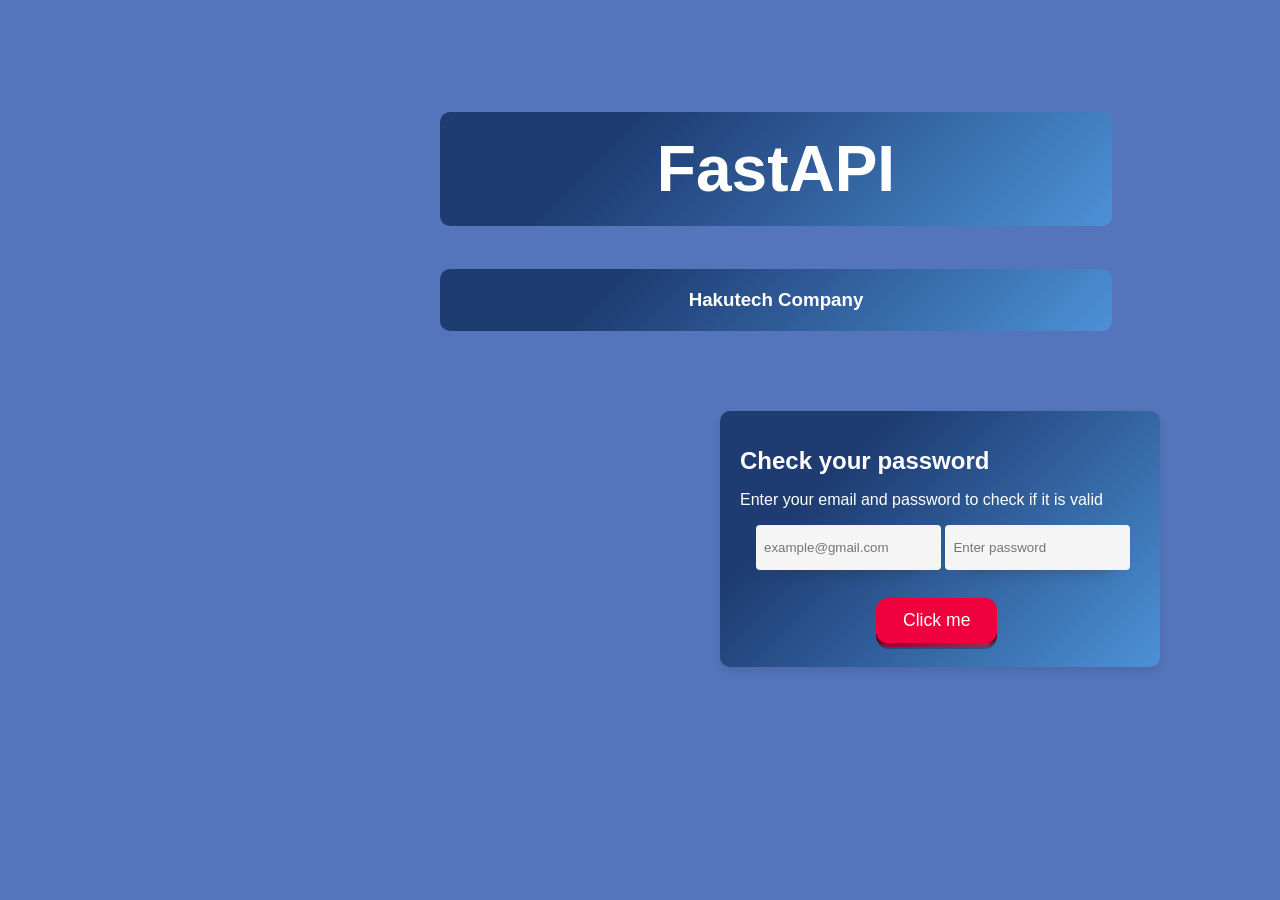
<file: html/index.html>
<!DOCTYPE html>
<html lang="en">
<head>
    <meta charset="UTF-8">
    <meta name="viewport" content="width=device-width, initial-scale=1.0">
    <link rel="stylesheet" href="/static/css/style.css">
    <title>Document</title>
</head>
<body style="background-color: #5475bb;">
    <h1 class="title title-container" style="font-size: 4rem; margin-top: 7rem; margin-left: 27rem;" style="justify-content: center;">FastAPI</h1>
    <h3 class="title title-container " style="justify-content: center; margin-left: 27rem">Hakutech Company</h3>
    <div class="card" style="justify-content: center; margin-top: 5rem; margin-left: 44.5rem;">
        <h1 class="card-title">Check your password</h1>
        <p class="card-body p" style="color: #fff;">Enter your email and password to check if it is valid

        <form action="/check_password" method="post">
            <input style="margin-left: 1rem; " class="card-body p input" type="email" name="email" placeholder="example@gmail.com" required>
            <input class="card-body p input" type="password" name="password" placeholder="Enter password" required>
            <button style=" margin-left: 8.5rem; margin-top: 2rem">
                <span class="shadow"></span>
                <span class="edge"></span>
                <span class="front text"> Click me
                </span>
            </button>

        </form>
</body>
</html>
</file>
<file: static/css/style.css>
.title{
    width: 50%;
    align-items: center;
    justify-content: center;
    text-align: center;
    font-family: Arial, sans-serif;
    border-radius: 10px;
    background-color: #4c91d6;
    color: #fff;
    padding: 20px;  
    background-image: linear-gradient(315deg, #4c91d6 0%, #1e3c72 74%);


}
.title-container{
    display: flex;
    justify-content: center;
    align-items: center;
    margin-top: 20px;
}

.card{
    background-color: #4c91d6;
    border-radius: 10px;
    box-shadow: 0 4px 8px rgba(0, 0, 0, 0.1);
    padding: 20px;
    max-width: 400px;
    font-family: Arial, sans-serif;
    transition: transform 0.3s ease;
    justify-content: center;
    justify-items: center;
    align-items: center;
    background-image: linear-gradient(315deg, #4c91d6 0%, #1e3c72 74%);


}

.card:hover {
    transform: translateY(-5px);
    box-shadow: 0 8px 16px rgba(0, 0, 0, 0.2);

}

.card-header{
    margin-bottom: 10px;
}
.card-title{
    font-size: 24px;
    font-weight: bold;
    color: #fff;
}

.card-body p {
  color: #555;
  font-size: 0.95rem;
  line-height: 1.5;
}

.card-footer {
  margin-top: 16px;
  display: flex;
  justify-content: flex-end;
}

/* From Uiverse.io by cssbuttons-io */ 
button {
 position: relative;
 border: none;
 background: transparent;
 padding: 0;
 cursor: pointer;
 outline-offset: 4px;
 transition: filter 250ms;
 user-select: none;
 touch-action: manipulation;
}

.shadow {
 position: absolute;
 top: 0;
 left: 0;
 width: 100%;
 height: 100%;
 border-radius: 12px;
 background: hsl(0deg 0% 0% / 0.25);
 will-change: transform;
 transform: translateY(2px);
 transition: transform
    600ms
    cubic-bezier(.3, .7, .4, 1);
}

.edge {
 position: absolute;
 top: 0;
 left: 0;
 width: 100%;
 height: 100%;
 border-radius: 12px;
 background: linear-gradient(
    to left,
    hsl(340deg 100% 16%) 0%,
    hsl(340, 47%, 37%) 8%,
    hsl(340deg 100% 32%) 92%,
    hsl(340deg 100% 16%) 100%
  );
}

.front {
 display: block;
 position: relative;
 padding: 12px 27px;
 border-radius: 12px;
 font-size: 1.1rem;
 color: white;
 background: hsl(345deg 100% 47%);
 will-change: transform;
 transform: translateY(-4px);
 transition: transform
    600ms
    cubic-bezier(.3, .7, .4, 1);
}

button:hover {
 filter: brightness(110%);
}

button:hover .front {
 transform: translateY(-6px);
 transition: transform
    250ms
    cubic-bezier(.3, .7, .4, 1.5);
}

button:active .front {
 transform: translateY(-2px);
 transition: transform 34ms;
}

button:hover .shadow {
 transform: translateY(4px);
 transition: transform
    250ms
    cubic-bezier(.3, .7, .4, 1.5);
}

button:active .shadow {
 transform: translateY(1px);
 transition: transform 34ms;
}

button:focus:not(:focus-visible) {
 outline: none;
}

.input {
  gap: 1rem;
  max-width: 190px;
  background-color: #f5f5f5;
  color: #242424;
  padding: .15rem .5rem;
  min-height: 40px;
  border-radius: 4px;
  outline: none;
  border: none;
  line-height: 1.15;
  box-shadow: 0px 10px 20px -18px;
}

input:focus {
  border-bottom: 2px solid #5b5fc7;
  border-radius: 4px 4px 2px 2px;
}

input:hover {
  outline: 1px solid lightgrey;
}
</file>
